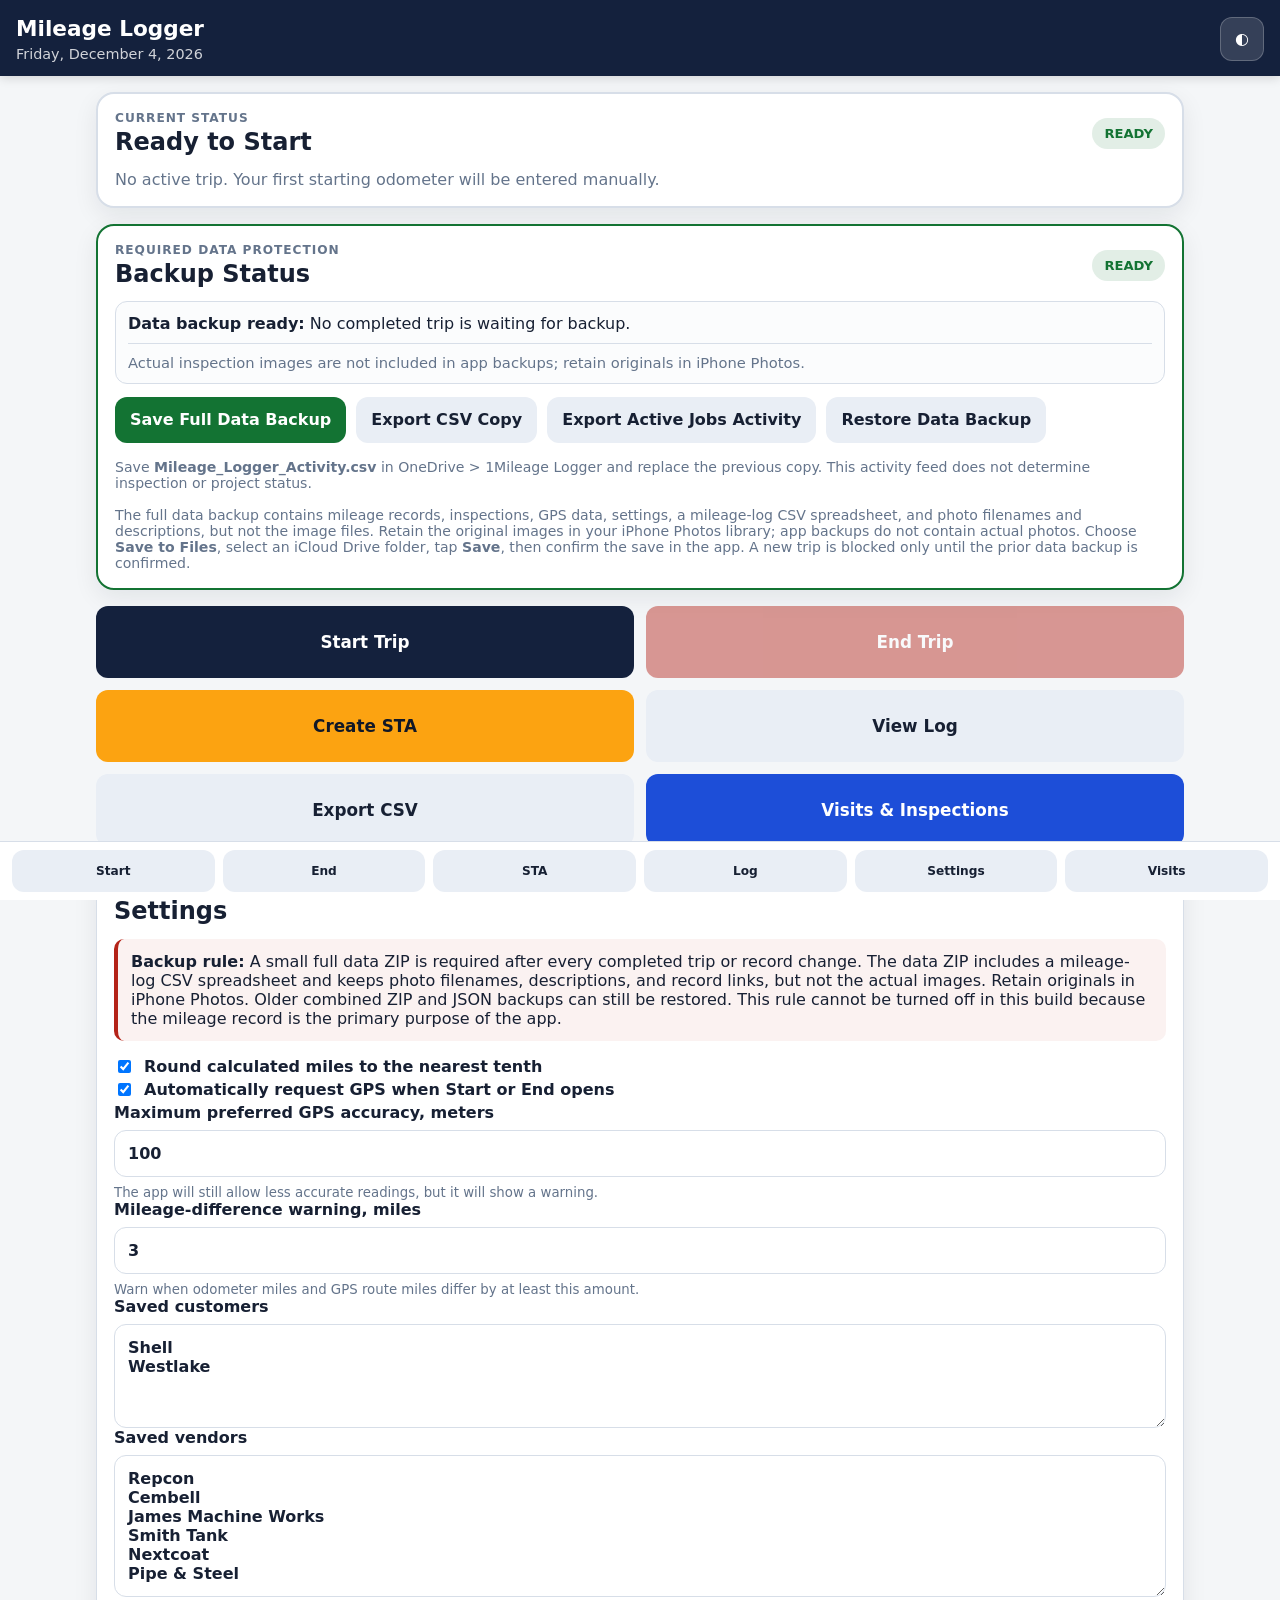
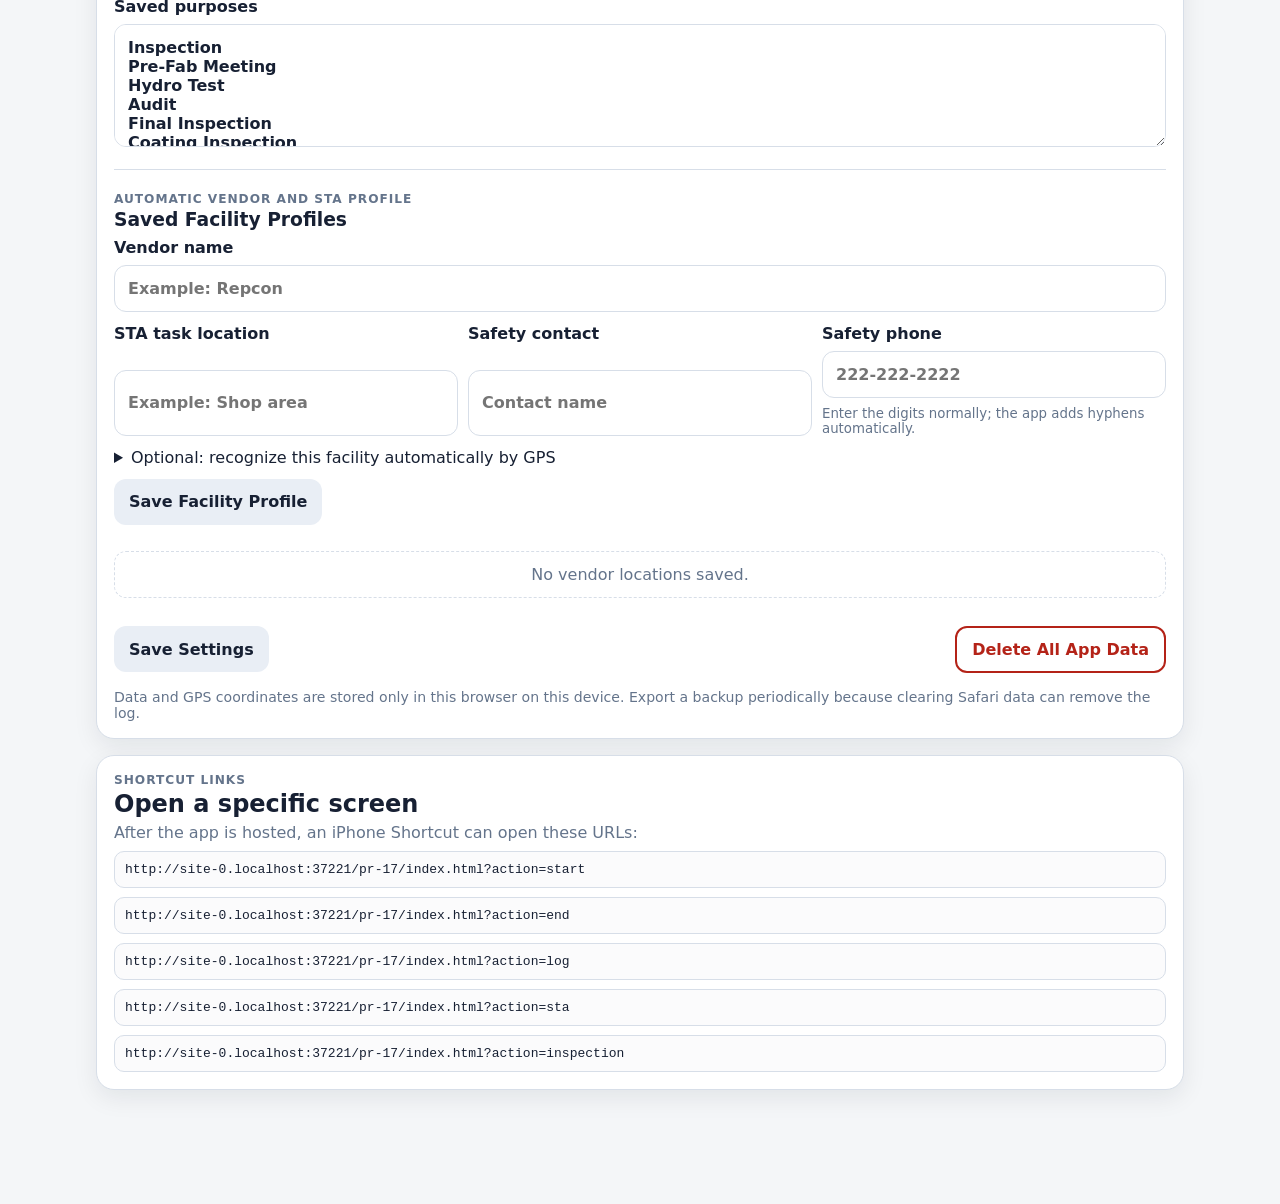
<file: pr-17/index.html>
<!doctype html>
<html lang="en">
<head>
  <meta charset="utf-8">
  <meta name="viewport" content="width=device-width, initial-scale=1, viewport-fit=cover">
  <meta name="theme-color" content="#14213d">
  <meta name="apple-mobile-web-app-capable" content="yes">
  <meta name="apple-mobile-web-app-title" content="Mileage GPS">
  <meta name="apple-mobile-web-app-status-bar-style" content="default">
  <meta name="description" content="A private, offline-capable work mileage logger with GPS verification.">
  <title>Mileage Logger GPS</title>
  <link rel="manifest" href="./manifest.webmanifest">
  <link rel="apple-touch-icon" href="./icons/icon-192.png">
  <link rel="stylesheet" href="./styles.css?v=visit-workspace-5">
</head>
<body>
  <header class="topbar">
    <div>
      <h1>Mileage Logger</h1>
      <p id="todayLine" class="topbar-subtitle"></p>
    </div>
    <button id="themeToggle" class="icon-button" type="button" aria-label="Toggle appearance">◐</button>
  </header>

  <main class="app-shell">
    <noscript>
      <section class="card error-card">JavaScript must be enabled for this app to work.</section>
    </noscript>

    <section id="secureWarning" class="card warning-card hidden">
      <strong>GPS requires a secure website.</strong>
      <p>This page must be opened from an HTTPS address or localhost. Basic mileage logging still works without GPS.</p>
    </section>

    <section class="card status-card" aria-live="polite">
      <div class="status-heading">
        <div>
          <p class="eyebrow">Current status</p>
          <h2 id="statusTitle">Loading…</h2>
        </div>
        <span id="statusPill" class="pill">—</span>
      </div>
      <div id="activeDetails" class="active-details"></div>
    </section>

    <section id="backupCard" class="card backup-card" aria-labelledby="backupTitle">
      <div class="status-heading">
        <div>
          <p class="eyebrow">Required data protection</p>
          <h2 id="backupTitle">Backup Status</h2>
        </div>
        <span id="backupPill" class="pill">CHECKING</span>
      </div>

      <div id="backupStatusText" class="backup-status-text">Checking backup status…</div>

      <div class="backup-actions">
        <button id="backupNowBtn" class="button button-backup" type="button">Save Full Data Backup</button>
        <button id="backupCsvBtn" class="button button-secondary" type="button">Export CSV Copy</button>
        <button id="activeJobsCsvBtn" class="button button-secondary" type="button">Export Active Jobs Activity</button>
        <button id="restoreBackupBtn" class="button button-secondary" type="button">Restore Data Backup</button>
      </div>

      <p class="privacy-note compact-note">
        Save <strong>Mileage_Logger_Activity.csv</strong> in OneDrive &gt; 1Mileage Logger and replace the previous copy. This activity feed does not determine inspection or project status.
      </p>

      <section id="backupReadyPanel" class="backup-ready-panel hidden" aria-labelledby="backupReadyTitle">
        <p class="eyebrow">Backup prepared</p>
        <h3 id="backupReadyTitle">Ready to Save Outside the App</h3>
        <div id="backupReadySummary" class="backup-ready-summary"></div>
        <p id="backupReadyStatus" class="gps-status good">Tap Open Save to Files, then choose Save to Files in the iPhone share sheet.</p>
        <div class="form-actions wrap">
          <button id="sharePreparedBackupBtn" class="button button-backup" type="button">Open Save to Files</button>
          <button id="downloadPreparedBackupBtn" class="button button-secondary" type="button">Download ZIP Instead</button>
          <button id="cancelPreparedBackupBtn" class="button button-quiet" type="button">Cancel</button>
        </div>
      </section>

      <p class="privacy-note compact-note">
        The full data backup contains mileage records, inspections, GPS data, settings, a mileage-log CSV spreadsheet, and photo filenames and descriptions, but not the image files.
        Retain the original images in your iPhone Photos library; app backups do not contain actual photos.
        Choose <strong>Save to Files</strong>, select an iCloud Drive folder, tap <strong>Save</strong>, then confirm the save in the app.
        A new trip is blocked only until the prior data backup is confirmed.
      </p>
    </section>

    <section class="quick-actions" aria-label="Quick actions">
      <button id="startBtn" class="button button-primary button-large" type="button">Start Trip</button>
      <button id="endBtn" class="button button-danger button-large" type="button">End Trip</button>
      <button id="staBtn" class="button button-sta button-large" type="button">Create STA</button>
      <button id="logBtn" class="button button-secondary button-large" type="button">View Log</button>
      <button id="exportBtn" class="button button-secondary button-large" type="button">Export CSV</button>
    </section>

    <section id="startSection" class="card collapsible hidden" aria-labelledby="startTitle">
      <div class="section-heading">
        <div>
          <p class="eyebrow">New trip</p>
          <h2 id="startTitle">Start Trip</h2>
        </div>
        <button class="button button-quiet button-small" type="button" data-close="startSection">Close</button>
      </div>

      <form id="startForm" autocomplete="off">
        <label>
          Starting odometer
          <input id="startOdo" inputmode="decimal" required placeholder="Example: 53,291.8">
          <small>The last ending odometer is filled automatically.</small>
        </label>

        <label>
          Project number
          <input id="projectNumber" placeholder="Example: E10379-424">
          <small>Used on the STA form and stored with the trip.</small>
        </label>

        <label>
          Customer
          <input id="customer" list="customerList" required placeholder="Example: Shell">
          <datalist id="customerList"></datalist>
        </label>

        <label>
          Vendor or destination
          <input id="vendor" list="vendorList" required placeholder="Example: Repcon">
          <datalist id="vendorList"></datalist>
        </label>

        <label>
          Purpose
          <input id="purpose" list="purposeList" required placeholder="Example: Inspection">
          <datalist id="purposeList"></datalist>
        </label>

        <label>
          Notes
          <textarea id="startNotes" rows="3" placeholder="Optional"></textarea>
        </label>

        <section class="gps-panel" aria-labelledby="startGpsTitle">
          <div class="gps-panel-heading">
            <div>
              <p class="eyebrow">GPS verification</p>
              <h3 id="startGpsTitle">Starting Location</h3>
            </div>
            <button id="captureStartGpsBtn" class="button button-secondary button-small" type="button">Capture GPS</button>
          </div>
          <div id="startGpsStatus" class="gps-status">No starting location captured.</div>
          <div id="vendorSuggestion" class="suggestion hidden"></div>
        </section>

        <label class="checkbox-row">
          <input id="trackRoute" type="checkbox">
          <span>Track the route while this web app remains open</span>
        </label>
        <small class="under-checkbox">Route tracking may pause when the iPhone screen locks or another app is used.</small>

        <div class="form-actions">
          <button class="button button-primary" type="submit">Save Start</button>
          <button class="button button-secondary" type="button" data-close="startSection">Cancel</button>
        </div>
      </form>
    </section>

    <section id="endSection" class="card collapsible hidden" aria-labelledby="endTitle">
      <div class="section-heading">
        <div>
          <p class="eyebrow">Finish current trip</p>
          <h2 id="endTitle">End Trip</h2>
        </div>
        <button class="button button-quiet button-small" type="button" data-close="endSection">Close</button>
      </div>

      <form id="endForm" autocomplete="off">
        <div id="endTripSummary" class="summary-box"></div>

        <label>
          Ending odometer
          <input id="endOdo" inputmode="decimal" required placeholder="Example: 53,326.2">
          <small>Must be equal to or greater than the starting odometer.</small>
        </label>

        <label>
          End notes
          <textarea id="endNotes" rows="3" placeholder="Optional"></textarea>
        </label>

        <section class="gps-panel" aria-labelledby="endGpsTitle">
          <div class="gps-panel-heading">
            <div>
              <p class="eyebrow">GPS verification</p>
              <h3 id="endGpsTitle">Ending Location</h3>
            </div>
            <button id="captureEndGpsBtn" class="button button-secondary button-small" type="button">Capture GPS</button>
          </div>
          <div id="endGpsStatus" class="gps-status">No ending location captured.</div>
        </section>

        <div id="milesPreview" class="miles-preview hidden"></div>
        <div id="gpsComparison" class="comparison-box hidden"></div>

        <div class="form-actions">
          <button class="button button-danger" type="submit">Save Completed Trip</button>
          <button class="button button-secondary" type="button" data-close="endSection">Cancel</button>
        </div>
      </form>
    </section>

    <section id="staSection" class="card collapsible hidden" aria-labelledby="staTitle">
      <div class="section-heading">
        <div>
          <p class="eyebrow">Safety task analysis</p>
          <h2 id="staTitle">Create STA</h2>
        </div>
        <button class="button button-quiet button-small" type="button" data-close="staSection">Close</button>
      </div>

      <section class="private-master-panel" aria-labelledby="privateMasterTitle">
        <div class="private-master-heading">
          <div>
            <p class="eyebrow">Stored only on this device</p>
            <h3 id="privateMasterTitle">Private STA Master</h3>
          </div>
          <span id="staMasterPill" class="pill">CHECKING</span>
        </div>

        <div id="staMasterInstallStatus" class="private-master-status">
          Checking this device for an imported STA master…
        </div>

        <div class="form-actions wrap">
          <button id="importStaMasterBtn" class="button button-sta" type="button">Import STA Master</button>
          <button id="removeStaMasterBtn" class="button button-danger-outline" type="button" disabled>Remove Private Master</button>
          <input id="staMasterFileInput" class="hidden" type="file" accept="application/pdf,.pdf">
        </div>

        <p class="privacy-note compact-note">
          The master PDF is not included in the hosted website. After import, it is stored privately in this browser on this device.
          Clearing Safari website data or deleting the web app can remove it, so keep the original PDF in Files.
        </p>
      </section>

      <div id="staSourceSummary" class="summary-box"></div>

      <form id="staForm" autocomplete="off">
        <label>
          Project number
          <input id="staProjectNumber" placeholder="Example: E10379-424">
          <small>This fills both project-number boxes on page 1.</small>
        </label>

        <div class="coordinate-grid">
          <label>
            Date
            <input id="staDate" placeholder="MM/DD/YYYY">
          </label>
          <label>
            Time
            <input id="staTime" placeholder="8:30 AM">
          </label>
          <label>
            Task location
            <input id="staTaskLocation" placeholder="Vendor, unit, or building">
          </label>
        </div>

        <div class="coordinate-grid two-column">
          <label>
            Safety contact name
            <input id="staSafetyContact" placeholder="Facility safety contact">
          </label>
          <label>
            Safety contact phone
            <input id="staSafetyPhone" type="tel" inputmode="tel" autocomplete="tel" placeholder="222-222-2222">
            <small>Enter the digits normally; the app adds hyphens automatically.</small>
          </label>
        </div>

        <div class="sta-lock-note">
          <strong>Master protections:</strong> After you privately import the approved master, the app fills only its seven existing text fields.
          It does not change the printed task descriptions, comments, Yes/No choices, Safe/At Risk bubbles, or other master-page content.
          The generated PDF is flattened.
        </div>

        <div class="form-actions wrap">
          <button id="shareStaBtn" class="button button-primary" type="button">Generate and Share STA PDF</button>
          <button id="downloadStaBtn" class="button button-secondary" type="button">Download STA PDF</button>
          <button class="button button-secondary" type="button" data-close="staSection">Cancel</button>
        </div>

        <div id="staStatus" class="gps-status">Ready to generate from the locked master.</div>
      </form>
    </section>

    <section id="logSection" class="card collapsible hidden" aria-labelledby="logTitle">
      <div class="section-heading">
        <div>
          <p class="eyebrow">Saved records</p>
          <h2 id="logTitle">Trip Log</h2>
          <p id="logSummary" class="muted"></p>
        </div>
        <button class="button button-quiet button-small" type="button" data-close="logSection">Close</button>
      </div>

      <div class="log-toolbar">
        <input id="searchBox" class="search-input" placeholder="Search customer, vendor, purpose, or notes">
        <button id="clearSearch" class="button button-secondary button-small" type="button">Clear Search</button>
      </div>

      <div id="tripEditPanel" class="trip-edit-panel hidden">
        <div class="section-heading compact">
          <div>
            <p class="eyebrow">Correct a saved entry</p>
            <h3>Edit Trip</h3>
          </div>
          <button id="closeTripEditBtn" class="button button-quiet button-small" type="button">Close</button>
        </div>
        <form id="tripEditForm" autocomplete="off">
          <input id="tripEditId" type="hidden">
          <div class="inspection-form-grid">
            <label>Date<input id="tripEditDate" required placeholder="MM/DD/YYYY"></label>
            <label>Project number<input id="tripEditProject" placeholder="Example: E10379-424"></label>
            <label>Start time<input id="tripEditStartTime" required placeholder="7:30 AM"></label>
            <label>End time<input id="tripEditEndTime" required placeholder="3:45 PM"></label>
            <label>Start odometer<input id="tripEditStartOdo" inputmode="decimal" required></label>
            <label>End odometer<input id="tripEditEndOdo" inputmode="decimal" required></label>
            <label>Customer<input id="tripEditCustomer" list="customerList" required></label>
            <label>Vendor / destination<input id="tripEditVendor" list="vendorList" required></label>
            <label class="full">Purpose<input id="tripEditPurpose" list="purposeList" required></label>
          </div>
          <label>Notes<textarea id="tripEditNotes" rows="4"></textarea></label>
          <div id="tripEditMileagePreview" class="miles-preview"></div>
          <p class="privacy-note compact-note">GPS locations and route points are kept exactly as originally recorded.</p>
          <section class="trip-edit-photo-section" aria-labelledby="tripEditPhotoTitle">
            <div class="active-trip-photo-heading">
              <div>
                <span>Trip-level attachments</span>
                <h3 id="tripEditPhotoTitle">Visit Photos</h3>
                <p class="muted">These photos belong to the trip/visit. Inspection-specific photos stay on their inspection records.</p>
              </div>
              <span id="tripEditPhotoCount" class="pill">0</span>
            </div>
            <div class="form-actions wrap">
              <button id="tripEditTakePhotoBtn" class="button button-primary button-small" type="button">Take Photo</button>
              <button id="tripEditChoosePhotosBtn" class="button button-secondary button-small" type="button">Choose Photos</button>
              <input id="tripEditTakePhotoInput" class="hidden" type="file" accept="image/*" capture="environment">
              <input id="tripEditChoosePhotosInput" class="hidden" type="file" accept="image/*" multiple>
            </div>
            <div id="tripEditPhotoStatus" class="gps-status">Add, caption, or remove trip-level photos.</div>
            <div id="tripEditPhotoList" class="active-trip-photo-list"></div>
          </section>
          <div class="form-actions wrap">
            <button class="button button-primary" type="submit">Save Trip Changes</button>
            <button id="cancelTripEditBtn" class="button button-secondary" type="button">Cancel</button>
          </div>
        </form>
      </div>

      <div id="tripPhotoPanel" class="trip-edit-panel hidden">
        <div class="section-heading compact">
          <div>
            <p class="eyebrow">Saved trip attachments</p>
            <h3 id="tripPhotoPanelTitle">Trip Photos</h3>
          </div>
          <button id="closeTripPhotoPanelBtn" class="button button-quiet button-small" type="button">Close</button>
        </div>
        <p id="tripPhotoPanelStatus" class="muted"></p>
        <div id="tripPhotoGallery" class="trip-photo-gallery"></div>
      </div>

      <div id="emptyLog" class="empty-state hidden">No completed trips have been saved yet.</div>

      <div class="table-wrap">
        <table id="tripTable">
          <thead>
            <tr>
              <th>Date</th>
              <th>Project</th>
              <th>Start</th>
              <th>End</th>
              <th>Start Odo</th>
              <th>End Odo</th>
              <th>Odo Miles</th>
              <th>GPS Miles</th>
              <th>Difference</th>
              <th>Customer</th>
              <th>Vendor</th>
              <th>Purpose</th>
              <th>STA</th>
              <th>Maps</th>
              <th>Notes</th>
              <th>Photos</th>
              <th>Action</th>
            </tr>
          </thead>
          <tbody></tbody>
        </table>
      </div>

      <div class="form-actions wrap">
        <button id="exportBtn2" class="button button-secondary" type="button">Export CSV</button>
        <button id="backupBtn" class="button button-secondary" type="button">Save Full Data Backup</button>
        <button id="importBtn" class="button button-secondary" type="button">Restore Data Backup</button>
        <input id="importFile" class="hidden" type="file" accept="application/json,.json,application/zip,.zip">
      </div>
    </section>

    <section id="settingsSection" class="card" aria-labelledby="settingsTitle">
      <div class="section-heading">
        <div>
          <p class="eyebrow">Preferences</p>
          <h2 id="settingsTitle">Settings</h2>
        </div>
      </div>

      <div class="required-backup-note">
        <strong>Backup rule:</strong> A small full data ZIP is required after every completed trip or record change.
        The data ZIP includes a mileage-log CSV spreadsheet and keeps photo filenames, descriptions, and record links, but not the actual images. Retain originals in iPhone Photos.
        Older combined ZIP and JSON backups can still be restored.
        This rule cannot be turned off in this build because the mileage record is the primary purpose of the app.
      </div>

      <label class="checkbox-row">
        <input id="roundMiles" type="checkbox">
        <span>Round calculated miles to the nearest tenth</span>
      </label>

      <label class="checkbox-row">
        <input id="autoCaptureGps" type="checkbox">
        <span>Automatically request GPS when Start or End opens</span>
      </label>

      <label>
        Maximum preferred GPS accuracy, meters
        <input id="maxGpsAccuracy" inputmode="decimal" placeholder="100">
        <small>The app will still allow less accurate readings, but it will show a warning.</small>
      </label>

      <label>
        Mileage-difference warning, miles
        <input id="differenceWarning" inputmode="decimal" placeholder="3">
        <small>Warn when odometer miles and GPS route miles differ by at least this amount.</small>
      </label>

      <label>
        Saved customers
        <textarea id="savedCustomers" rows="4" placeholder="Enter one customer per line"></textarea>
      </label>

      <label>
        Saved vendors
        <textarea id="savedVendors" rows="6" placeholder="Enter one vendor per line"></textarea>
      </label>

      <label>
        Saved purposes
        <textarea id="savedPurposes" rows="5" placeholder="Enter one purpose per line"></textarea>
      </label>

      <hr>

      <div class="section-heading compact">
        <div>
          <p class="eyebrow">Automatic vendor and STA profile</p>
          <h3>Saved Facility Profiles</h3>
        </div>
      </div>

      <div class="vendor-location-form">
        <label>
          Vendor name
          <input id="vendorLocationName" list="vendorList" placeholder="Example: Repcon">
        </label>
        <div class="coordinate-grid">
          <label>
            STA task location
            <input id="vendorTaskLocation" placeholder="Example: Shop area">
          </label>
          <label>
            Safety contact
            <input id="vendorSafetyContact" placeholder="Contact name">
          </label>
          <label>
            Safety phone
            <input id="vendorSafetyPhone" type="tel" inputmode="tel" autocomplete="tel" placeholder="222-222-2222">
            <small>Enter the digits normally; the app adds hyphens automatically.</small>
          </label>
        </div>
        <details class="optional-panel">
          <summary>Optional: recognize this facility automatically by GPS</summary>
          <p class="muted">You can skip this section. While at the facility, tap Use Current GPS so no manual coordinate entry is needed.</p>
          <div class="coordinate-grid">
            <label>
              Latitude
              <input id="vendorLatitude" type="text" inputmode="text" autocapitalize="off" spellcheck="false" placeholder="Filled automatically">
            </label>
            <label>
              Longitude
              <input id="vendorLongitude" type="text" inputmode="text" autocapitalize="off" spellcheck="false" placeholder="Filled automatically">
            </label>
            <label>
              Recognition radius, miles
              <input id="vendorRadius" inputmode="decimal" value="0.5">
            </label>
          </div>
          <div class="form-actions wrap">
            <button id="useCurrentVendorGpsBtn" class="button button-secondary" type="button">Use Current GPS</button>
            <button id="clearVendorGpsBtn" class="button button-quiet" type="button">Do Not Use GPS</button>
          </div>
          <div id="vendorGpsStatus" class="gps-status">GPS recognition is optional.</div>
        </details>
        <div class="form-actions wrap">
          <button id="saveVendorLocationBtn" class="button button-secondary" type="button">Save Facility Profile</button>
        </div>
      </div>

      <div id="vendorLocationsList" class="vendor-locations-list"></div>

      <div class="form-actions wrap settings-actions">
        <button id="saveSettingsBtn" class="button button-secondary" type="button">Save Settings</button>
        <button id="resetDataBtn" class="button button-danger-outline" type="button">Delete All App Data</button>
      </div>

      <p class="privacy-note">
        Data and GPS coordinates are stored only in this browser on this device. Export a backup periodically because clearing Safari data can remove the log.
      </p>
    </section>

    <section class="card help-card">
      <p class="eyebrow">Shortcut links</p>
      <h2>Open a specific screen</h2>
      <p class="muted">After the app is hosted, an iPhone Shortcut can open these URLs:</p>
      <code id="startLinkExample">https://your-site.example/?action=start</code>
      <code id="endLinkExample">https://your-site.example/?action=end</code>
      <code id="logLinkExample">https://your-site.example/?action=log</code>
      <code id="staLinkExample">https://your-site.example/?action=sta</code>
    </section>
  </main>

  <nav class="bottom-nav" aria-label="Main navigation">
    <button type="button" data-show="startSection">Start</button>
    <button type="button" data-show="endSection">End</button>
    <button type="button" data-show="staSection">STA</button>
    <button type="button" data-show="logSection">Log</button>
    <button type="button" data-show="settingsSection">Settings</button>
  </nav>

  <div id="toast" class="toast hidden" role="status" aria-live="polite"></div>

  <script src="./vendor/pdf-lib.min.js"></script>
  <script src="./vendor/fflate.min.js"></script>
  <script src="./media-store.js?v=visit-workspace-5"></script>
  <script src="./active-jobs-data.js?v=visit-workspace-5"></script>
  <script src="./app.js?v=visit-workspace-5"></script>
  <script src="./inspections.js?v=visit-workspace-5"></script>
</body>
</html>
</file>
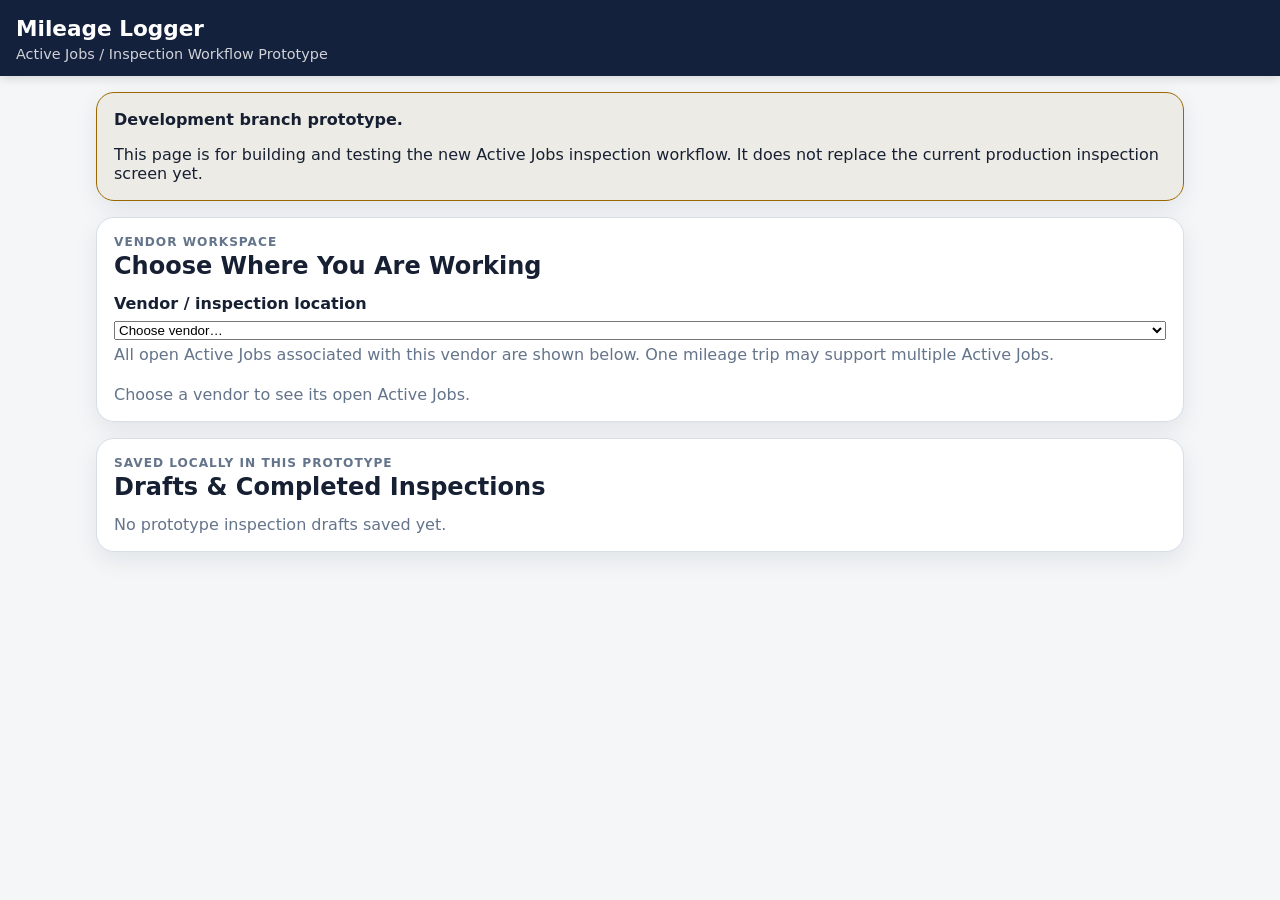
<file: active-jobs-workspace.html>
<!doctype html>
<html lang="en">
<head>
  <meta charset="utf-8">
  <meta name="viewport" content="width=device-width, initial-scale=1, viewport-fit=cover">
  <meta name="theme-color" content="#14213d">
  <title>Mileage Logger — Active Jobs Workspace</title>
  <link rel="stylesheet" href="./styles.css">
  <link rel="stylesheet" href="./active-jobs-workspace.css">
</head>
<body>
  <header class="topbar">
    <div>
      <h1>Mileage Logger</h1>
      <p class="topbar-subtitle">Active Jobs / Inspection Workflow Prototype</p>
    </div>
  </header>

  <main class="app-shell workspace-shell">
    <section class="card warning-card">
      <strong>Development branch prototype.</strong>
      <p>This page is for building and testing the new Active Jobs inspection workflow. It does not replace the current production inspection screen yet.</p>
    </section>

    <section class="card" aria-labelledby="vendorWorkspaceTitle">
      <div class="section-heading">
        <div>
          <p class="eyebrow">Vendor workspace</p>
          <h2 id="vendorWorkspaceTitle">Choose Where You Are Working</h2>
        </div>
      </div>
      <label>
        Vendor / inspection location
        <select id="workspaceVendor"></select>
      </label>
      <p class="muted">All open Active Jobs associated with this vendor are shown below. One mileage trip may support multiple Active Jobs.</p>
      <div id="jobConflictWarning" class="workspace-warning hidden"></div>
      <div id="activeJobCards" class="workspace-job-grid"></div>
    </section>

    <section id="currentJobCard" class="card hidden" aria-labelledby="currentJobTitle">
      <div class="workspace-current-job">
        <div>
          <p class="eyebrow">Current Active Job</p>
          <h2 id="currentJobTitle">—</h2>
          <p id="currentJobSubtitle" class="muted"></p>
        </div>
        <button id="switchJobBtn" class="button button-secondary" type="button">Switch Job</button>
      </div>
      <div id="currentJobFacts" class="workspace-facts"></div>
    </section>

    <section id="inspectionCard" class="card hidden" aria-labelledby="inspectionTitle">
      <div class="section-heading">
        <div>
          <p class="eyebrow">Inspection draft</p>
          <h2 id="inspectionTitle">New Inspection</h2>
          <p id="draftStatus" class="muted">Draft saves automatically.</p>
        </div>
      </div>

      <form id="inspectionForm" autocomplete="off">
        <div class="workspace-two-col">
          <label>
            Inspection date
            <input id="inspectionDate" type="date" required>
          </label>
          <label>
            Inspection type
            <select id="inspectionType" required>
              <option value="">Choose…</option>
              <option>Coating Inspection</option>
              <option>Structural Steel — Shop Visual</option>
              <option>Structural Steel — Dimensional</option>
              <option>Structural Steel — Post-Galvanizing</option>
              <option>Structural Steel — Final / Release</option>
              <option>Fit-up Inspection</option>
              <option>Hydro Test</option>
              <option>NDE Review</option>
              <option>Final Inspection</option>
              <option>Document Review</option>
              <option>Other</option>
            </select>
          </label>
        </div>

        <fieldset class="workspace-fieldset">
          <legend>Item identification</legend>
          <div class="workspace-two-col">
            <label>Equipment tag<input id="equipmentTag" placeholder="Example: F0501"></label>
            <label>ISO drawing number<input id="isoNumber" placeholder="Example: 326-0041-05A"></label>
            <label>Vendor job number<input id="vendorJobNumber" placeholder="Example: 255424"></label>
            <label>Piece / spool number<input id="pieceSpoolNumber" placeholder="Example: 35 or 2S1"></label>
          </div>
          <label>Vendor Load # <input id="vendorLoadNumber" placeholder="Enter exactly as shown on vendor shipping list"></label>
        </fieldset>

        <section id="coatingSection" class="workspace-subsection hidden">
          <div class="section-heading compact">
            <div>
              <p class="eyebrow">Coating QA surveillance</p>
              <h3>Facility-Specific Coating Check</h3>
            </div>
          </div>
          <div class="workspace-two-col">
            <label>
              Coating system
              <select id="coatingSystem"></select>
            </label>
            <label>
              Manufacturer / product family
              <input id="coatingManufacturer" placeholder="Optional if system already identifies products">
            </label>
          </div>
          <div id="coatingRequirementSummary" class="summary-box"></div>
          <div class="workspace-check-grid">
            <label>Environmental conditions<select id="coatEnvironment"><option>Satisfactory</option><option>Unsatisfactory</option><option>Not observed</option></select></label>
            <label>Blast / surface prep<select id="coatBlast"><option>Satisfactory</option><option>Unsatisfactory</option><option>Not observed</option></select></label>
            <label>Anchor profile<select id="coatProfile"><option>Satisfactory</option><option>Unsatisfactory</option><option>Not checked</option></select></label>
            <label>Products verified<select id="coatProducts"><option>Yes</option><option>No</option><option>Not observed</option></select></label>
            <label>DFT<select id="coatDft"><option>Satisfactory</option><option>Unsatisfactory</option><option>Not observed</option></select></label>
            <label>Appearance<select id="coatAppearance"><option>Satisfactory</option><option>Unsatisfactory</option></select></label>
            <label>Vendor QC<select id="coatVendorQc"><option>Satisfactory</option><option>Issue noted</option><option>Not reviewed</option></select></label>
          </div>
          <label>Optional anchor profile readings<input id="profileReadings" placeholder="Example: 2.2, 2.5, 2.4"></label>
          <label>Optional DFT readings<input id="dftReadings" placeholder="Leave blank when satisfactory and exact values are not needed"></label>
        </section>

        <section id="structuralSection" class="workspace-subsection hidden">
          <div class="section-heading compact">
            <div>
              <p class="eyebrow">Structural steel QA surveillance</p>
              <h3>Inspection Checks</h3>
            </div>
          </div>
          <div class="workspace-check-grid">
            <label>Materials / identification<select id="steelMaterial"><option>Satisfactory</option><option>Issue noted</option><option>Not observed</option></select></label>
            <label>Weld visual condition<select id="steelWelds"><option>Satisfactory</option><option>Issue noted</option><option>Not observed</option></select></label>
            <label>General workmanship<select id="steelWorkmanship"><option>Satisfactory</option><option>Issue noted</option><option>Not observed</option></select></label>
            <label>Dimensional inspection<select id="steelDimensions"><option>Satisfactory</option><option>Issue noted</option><option>Not performed</option></select></label>
            <label>Post-galvanizing condition<select id="steelGalv"><option>Not applicable</option><option>Satisfactory</option><option>Issue noted</option></select></label>
          </div>
        </section>

        <fieldset class="workspace-fieldset">
          <legend>Results / exceptions</legend>
          <label>
            Deficiencies
            <select id="deficiencyStatus">
              <option>None</option>
              <option>Issue noted</option>
            </select>
          </label>
          <div id="deficiencyDetails" class="hidden">
            <label>Affected tag / ISO / job / piece<input id="deficiencyItem" placeholder="Use the most specific identifier available"></label>
            <label>Condition<textarea id="deficiencyCondition" rows="3" placeholder="Short factual description"></textarea></label>
            <label>Disposition<select id="deficiencyDisposition"><option>Marked for repair</option><option>Corrected during visit</option><option>Follow-up required</option><option>Accepted after correction</option><option>Hold / not accepted</option></select></label>
          </div>
          <label>Quick note<textarea id="quickNote" rows="3" placeholder="Optional field note"></textarea></label>
        </fieldset>

        <div class="workspace-two-col">
          <label>
            Inspection result
            <select id="inspectionResult">
              <option>Acceptable</option>
              <option>Acceptable with follow-up</option>
              <option>Not acceptable</option>
              <option>Partial inspection</option>
            </select>
          </label>
          <label>
            Inspection release
            <select id="inspectionRelease">
              <option>Not required</option>
              <option>Pending</option>
              <option>Ready for release</option>
              <option>Released</option>
            </select>
          </label>
        </div>

        <div class="form-actions wrap">
          <button id="saveDraftBtn" class="button button-secondary" type="button">Save Draft</button>
          <button class="button button-primary" type="submit">Complete Inspection</button>
          <button id="generateSummaryBtn" class="button button-secondary" type="button">Preview Report Language</button>
        </div>
      </form>
      <div id="reportPreview" class="summary-box hidden"></div>
    </section>

    <section class="card" aria-labelledby="savedDraftsTitle">
      <div class="section-heading">
        <div>
          <p class="eyebrow">Saved locally in this prototype</p>
          <h2 id="savedDraftsTitle">Drafts & Completed Inspections</h2>
        </div>
      </div>
      <div id="savedInspectionList"></div>
    </section>
  </main>

  <script src="./active-jobs-workspace.js"></script>
</body>
</html>
</file>
<file: pr-17/styles.css>
:root {
  --bg: #f4f6f8;
  --card: #ffffff;
  --text: #172033;
  --muted: #64748b;
  --line: #d7dee8;
  --primary: #14213d;
  --primary-text: #ffffff;
  --secondary: #e9eef5;
  --secondary-text: #172033;
  --danger: #b42318;
  --danger-text: #ffffff;
  --success: #137333;
  --warning: #9a6700;
  --info: #1d4ed8;
  --shadow: 0 8px 24px rgba(15, 23, 42, .08);
}

body.dark {
  --bg: #0b1220;
  --card: #111a2b;
  --text: #f4f7fb;
  --muted: #a7b1c2;
  --line: #2d3a50;
  --primary: #dce6f5;
  --primary-text: #0d1728;
  --secondary: #1c2a40;
  --secondary-text: #f4f7fb;
  --danger: #ef4444;
  --danger-text: #ffffff;
  --success: #4ade80;
  --warning: #fbbf24;
  --info: #60a5fa;
  --shadow: 0 8px 24px rgba(0, 0, 0, .35);
}

* { box-sizing: border-box; }

html, body {
  margin: 0;
  min-height: 100%;
  font-family: -apple-system, BlinkMacSystemFont, "Segoe UI", system-ui, sans-serif;
  background: var(--bg);
  color: var(--text);
}

body { padding-bottom: 82px; }

button, input, textarea { font: inherit; }
button { touch-action: manipulation; }

.topbar {
  position: sticky;
  top: 0;
  z-index: 50;
  display: flex;
  align-items: center;
  justify-content: space-between;
  gap: 16px;
  padding: calc(16px + env(safe-area-inset-top)) 16px 14px;
  color: var(--primary-text);
  background: var(--primary);
  box-shadow: 0 2px 10px rgba(0, 0, 0, .14);
}

.topbar h1 {
  margin: 0;
  font-size: 1.35rem;
  line-height: 1.2;
}

.topbar-subtitle {
  margin: 4px 0 0;
  font-size: .9rem;
  opacity: .8;
}

.app-shell {
  width: min(100%, 1120px);
  margin: 0 auto;
  padding: 16px;
}

.card {
  margin-bottom: 16px;
  padding: 17px;
  border: 1px solid var(--line);
  border-radius: 18px;
  background: var(--card);
  box-shadow: var(--shadow);
}

.status-card { border-width: 2px; }

.warning-card {
  border-color: var(--warning);
  background: color-mix(in srgb, var(--warning), transparent 92%);
}

.warning-card p { margin-bottom: 0; }

.status-heading,
.section-heading,
.form-actions,
.log-toolbar,
.gps-panel-heading {
  display: flex;
  align-items: center;
  justify-content: space-between;
  gap: 12px;
}

.section-heading { margin-bottom: 14px; }
.section-heading.compact { margin-bottom: 8px; }

.section-heading h2,
.section-heading h3,
.status-heading h2,
.help-card h2,
.gps-panel h3 {
  margin: 3px 0 0;
}

.eyebrow {
  margin: 0;
  color: var(--muted);
  font-size: .76rem;
  font-weight: 800;
  letter-spacing: .08em;
  text-transform: uppercase;
}

.muted {
  margin: 5px 0 0;
  color: var(--muted);
}

.pill {
  flex: 0 0 auto;
  padding: 8px 12px;
  border-radius: 999px;
  background: var(--secondary);
  color: var(--secondary-text);
  font-weight: 900;
  font-size: .82rem;
}

.pill.ready {
  color: var(--success);
  background: color-mix(in srgb, var(--success), transparent 88%);
}

.pill.active {
  color: var(--warning);
  background: color-mix(in srgb, var(--warning), transparent 86%);
}

.active-details { margin-top: 14px; }

.detail-grid {
  display: grid;
  grid-template-columns: repeat(2, minmax(0, 1fr));
  gap: 10px;
}

.detail {
  min-width: 0;
  padding: 11px;
  border: 1px solid var(--line);
  border-radius: 12px;
  background: color-mix(in srgb, var(--card), var(--bg) 35%);
}

.detail span {
  display: block;
  margin-bottom: 3px;
  color: var(--muted);
  font-size: .78rem;
}

.detail strong {
  display: block;
  overflow-wrap: anywhere;
}

.active-controls {
  display: flex;
  flex-wrap: wrap;
  gap: 8px;
  margin-top: 12px;
}

.active-trip-photo-panel {
  margin-top: 16px;
  padding: 13px;
  border: 1px solid var(--line);
  border-radius: 13px;
  background: color-mix(in srgb, var(--card), var(--bg) 30%);
}

.active-trip-edit-panel {
  margin-top: 16px;
  padding: 13px;
  border: 2px solid var(--info);
  border-radius: 13px;
  background: color-mix(in srgb, var(--info), transparent 95%);
}

.active-trip-edit-grid {
  display: grid;
  grid-template-columns: repeat(2, minmax(0, 1fr));
  gap: 10px;
  margin-top: 12px;
}

.active-trip-edit-grid .full {
  grid-column: 1 / -1;
}

.active-trip-photo-heading {
  display: flex;
  align-items: flex-start;
  justify-content: space-between;
  gap: 12px;
}

.active-trip-photo-heading span:first-child {
  color: var(--muted);
  font-size: .78rem;
}

.active-trip-photo-heading h3 {
  margin: 3px 0 0;
}

.active-trip-photo-list {
  display: grid;
  gap: 10px;
  margin-top: 12px;
}

.active-trip-photo-card {
  display: grid;
  grid-template-columns: 120px minmax(0, 1fr);
  gap: 12px;
  padding: 10px;
  border: 1px solid var(--line);
  border-radius: 12px;
  background: var(--card);
}

.active-trip-photo-preview {
  min-height: 105px;
  padding: 0;
  overflow: hidden;
  color: var(--muted);
  background: color-mix(in srgb, var(--card), var(--bg) 45%);
  border: 1px solid var(--line);
  border-radius: 10px;
}

.active-trip-photo-preview img {
  display: block;
  width: 100%;
  height: 100%;
  min-height: 105px;
  object-fit: cover;
}

.active-trip-photo-details {
  display: grid;
  gap: 8px;
  min-width: 0;
}

.active-trip-photo-details strong {
  overflow-wrap: anywhere;
}

.active-trip-photo-details input {
  padding: 9px;
}

.active-trip-photo-empty {
  padding: 12px;
  color: var(--muted);
  text-align: center;
  border: 1px dashed var(--line);
  border-radius: 10px;
}

.quick-actions {
  display: grid;
  grid-template-columns: repeat(2, minmax(0, 1fr));
  gap: 12px;
  margin-bottom: 16px;
}

.button,
.icon-button,
.bottom-nav button {
  border: 0;
  border-radius: 12px;
  cursor: pointer;
  font-weight: 800;
}

.button {
  min-height: 46px;
  padding: 12px 15px;
}

.button:disabled {
  cursor: not-allowed;
  opacity: .45;
}

.button-large {
  min-height: 72px;
  font-size: 1.05rem;
}

.button-small {
  min-height: 36px;
  padding: 8px 11px;
  font-size: .84rem;
}

.button-primary {
  color: var(--primary-text);
  background: var(--primary);
}

.button-secondary {
  color: var(--secondary-text);
  background: var(--secondary);
}

.button-danger {
  color: var(--danger-text);
  background: var(--danger);
}

.button-sta {
  color: #111827;
  background: #fca311;
}

.button-danger-outline {
  color: var(--danger);
  background: transparent;
  border: 2px solid var(--danger);
}

.button-quiet {
  color: var(--muted);
  background: transparent;
  border: 1px solid var(--line);
}

.icon-button {
  width: 44px;
  height: 44px;
  color: var(--primary-text);
  background: rgba(255, 255, 255, .14);
  border: 1px solid rgba(255, 255, 255, .22);
}

form,
label {
  display: grid;
  gap: 8px;
}

form { gap: 15px; }

label { font-weight: 800; }

input,
textarea {
  width: 100%;
  padding: 13px;
  color: var(--text);
  background: var(--card);
  border: 1px solid var(--line);
  border-radius: 12px;
}

input:focus,
textarea:focus {
  outline: 3px solid color-mix(in srgb, var(--primary), transparent 75%);
  border-color: var(--primary);
}

textarea { resize: vertical; }

small {
  color: var(--muted);
  font-weight: 500;
}

.under-checkbox {
  display: block;
  margin-top: -10px;
  padding-left: 30px;
}

.summary-box,
.miles-preview,
.comparison-box,
.empty-state,
.gps-panel,
.suggestion {
  padding: 13px;
  border-radius: 12px;
}

.summary-box {
  border: 1px dashed var(--line);
  background: color-mix(in srgb, var(--card), var(--bg) 45%);
}

.gps-panel {
  border: 1px solid var(--line);
  background: color-mix(in srgb, var(--card), var(--bg) 38%);
}

.gps-status {
  margin-top: 10px;
  color: var(--muted);
  font-size: .92rem;
}

.gps-status.good { color: var(--success); }
.gps-status.warn { color: var(--warning); }
.gps-status.bad { color: var(--danger); }

.suggestion {
  margin-top: 10px;
  color: var(--info);
  background: color-mix(in srgb, var(--info), transparent 91%);
}

.miles-preview {
  color: var(--success);
  background: color-mix(in srgb, var(--success), transparent 90%);
  font-weight: 900;
}

.comparison-box {
  border: 1px solid var(--line);
  background: color-mix(in srgb, var(--card), var(--bg) 40%);
}

.comparison-box.warning {
  color: var(--warning);
  border-color: var(--warning);
  background: color-mix(in srgb, var(--warning), transparent 92%);
}

.empty-state {
  margin: 12px 0;
  color: var(--muted);
  text-align: center;
  border: 1px dashed var(--line);
}

.log-toolbar { margin-bottom: 12px; }
.search-input { flex: 1 1 auto; }

.table-wrap {
  overflow-x: auto;
  border: 1px solid var(--line);
  border-radius: 12px;
}

table {
  width: 100%;
  min-width: 1680px;
  border-collapse: collapse;
}

th,
td {
  padding: 10px;
  text-align: left;
  vertical-align: top;
  border-bottom: 1px solid var(--line);
}

th {
  position: sticky;
  top: 0;
  background: color-mix(in srgb, var(--card), var(--bg) 45%);
  font-size: .82rem;
}

tr:last-child td { border-bottom: 0; }

.map-links {
  display: flex;
  flex-direction: column;
  gap: 6px;
}

.map-links a {
  color: var(--info);
  font-weight: 800;
  text-decoration: none;
}

.checkbox-row {
  display: flex;
  align-items: center;
  gap: 10px;
  margin-bottom: 4px;
}

.checkbox-row input { width: auto; }

.coordinate-grid {
  display: grid;
  grid-template-columns: repeat(3, minmax(0, 1fr));
  gap: 10px;
}

.vendor-location-form {
  display: grid;
  gap: 12px;
}

.vendor-locations-list {
  display: grid;
  gap: 9px;
  margin: 14px 0;
}

.vendor-location-row {
  display: grid;
  grid-template-columns: minmax(0, 1fr) auto;
  gap: 10px;
  align-items: center;
  padding: 11px;
  border: 1px solid var(--line);
  border-radius: 12px;
}

.vendor-location-row small {
  display: block;
  margin-top: 3px;
}

.settings-actions { margin-top: 16px; }

.wrap { flex-wrap: wrap; }

.privacy-note {
  margin: 16px 0 0;
  color: var(--muted);
  font-size: .88rem;
}

.help-card code {
  display: block;
  margin-top: 9px;
  padding: 10px;
  overflow-wrap: anywhere;
  color: var(--text);
  background: color-mix(in srgb, var(--card), var(--bg) 40%);
  border: 1px solid var(--line);
  border-radius: 10px;
}

.bottom-nav {
  position: fixed;
  right: 0;
  bottom: 0;
  left: 0;
  z-index: 60;
  display: grid;
  grid-template-columns: repeat(5, 1fr);
  gap: 8px;
  padding: 8px 12px calc(8px + env(safe-area-inset-bottom));
  background: var(--card);
  border-top: 1px solid var(--line);
}

.bottom-nav button {
  min-height: 42px;
  padding: 8px 4px;
  color: var(--secondary-text);
  background: var(--secondary);
  font-size: .84rem;
}

.toast {
  position: fixed;
  right: 16px;
  bottom: 92px;
  left: 16px;
  z-index: 100;
  padding: 14px 16px;
  color: var(--primary-text);
  background: var(--primary);
  border-radius: 12px;
  box-shadow: var(--shadow);
  font-weight: 800;
}

.error-card {
  color: var(--danger);
  border-color: var(--danger);
}

.hidden { display: none !important; }

hr {
  border: 0;
  border-top: 1px solid var(--line);
  margin: 22px 0;
}

@media (max-width: 760px) {
  .quick-actions { grid-template-columns: 1fr; }
  .detail-grid { grid-template-columns: 1fr; }
  .active-trip-photo-card { grid-template-columns: 1fr; }
  .active-trip-photo-heading { flex-direction: column; }
  .active-trip-edit-grid { grid-template-columns: 1fr; }
  .active-trip-edit-grid .full { grid-column: auto; }
  .coordinate-grid { grid-template-columns: 1fr; }
  .status-heading { align-items: flex-start; }
  .form-actions,
  .log-toolbar,
  .gps-panel-heading {
    align-items: stretch;
    flex-direction: column;
  }
  .form-actions.wrap { flex-direction: row; }
}

@media print {
  .topbar, .quick-actions, .bottom-nav, .button, .help-card, #settingsSection, #secureWarning { display: none !important; }
  body { padding: 0; background: #fff; color: #000; }
  .card { box-shadow: none; border: 0; }
  #logSection { display: block !important; }
}


.coordinate-grid.two-column {
  grid-template-columns: repeat(2, minmax(0, 1fr));
}

.sta-lock-note {
  padding: 13px;
  color: var(--text);
  background: color-mix(in srgb, var(--info), transparent 92%);
  border: 1px solid color-mix(in srgb, var(--info), transparent 55%);
  border-radius: 12px;
  line-height: 1.45;
}

.private-master-panel {
  margin-bottom: 14px;
  padding: 14px;
  border: 2px solid var(--info);
  border-radius: 14px;
  background: color-mix(in srgb, var(--info), transparent 95%);
}

.private-master-heading {
  display: flex;
  align-items: flex-start;
  justify-content: space-between;
  gap: 12px;
}

.private-master-heading h3 {
  margin: 3px 0 0;
}

.private-master-status {
  margin: 12px 0;
  padding: 11px;
  border: 1px solid var(--line);
  border-radius: 10px;
  color: var(--muted);
  background: var(--card);
}

.private-master-status.installed {
  color: var(--success);
  border-color: var(--success);
  background: color-mix(in srgb, var(--success), transparent 94%);
}

.private-master-status.warning {
  color: var(--warning);
  border-color: var(--warning);
  background: color-mix(in srgb, var(--warning), transparent 94%);
}

.private-master-status.error {
  color: var(--danger);
  border-color: var(--danger);
  background: color-mix(in srgb, var(--danger), transparent 94%);
}

.compact-note {
  margin-bottom: 0;
}


.sta-actions-cell {
  display: grid;
  gap: 6px;
  min-width: 105px;
}

@media (max-width: 760px) {
  .coordinate-grid.two-column { grid-template-columns: 1fr; }
}


.backup-card {
  border-width: 2px;
  border-color: var(--success);
}

.backup-card-required {
  border-color: var(--danger);
  background: color-mix(in srgb, var(--danger), transparent 96%);
}

.backup-status-text {
  margin: 13px 0;
  padding: 12px;
  border: 1px solid var(--line);
  border-radius: 12px;
  color: var(--text);
  background: color-mix(in srgb, var(--card), var(--bg) 35%);
}

.backup-status-line + .backup-status-line {
  margin-top: 10px;
  padding-top: 10px;
  border-top: 1px solid var(--line);
}

.backup-actions {
  display: flex;
  flex-wrap: wrap;
  gap: 10px;
}

.backup-ready-panel {
  margin-top: 14px;
  padding: 16px;
  border: 2px solid var(--success);
  border-radius: 14px;
  background: color-mix(in srgb, var(--success), transparent 94%);
}

.backup-ready-panel h3 {
  margin: 4px 0 12px;
}

.backup-ready-summary {
  display: grid;
  gap: 5px;
  margin-bottom: 12px;
  overflow-wrap: anywhere;
}

.backup-ready-summary span {
  color: var(--muted);
}

.button-backup {
  color: #ffffff;
  background: #137333;
}

.pill.backup-required {
  color: #ffffff;
  background: var(--danger);
}

.backup-photo-notice {
  color: var(--muted);
  font-size: .92rem;
}

.required-backup-note {
  margin-bottom: 16px;
  padding: 13px;
  border-left: 4px solid var(--danger);
  border-radius: 10px;
  color: var(--text);
  background: color-mix(in srgb, var(--danger), transparent 94%);
}

@media (max-width: 760px) {
  .backup-actions {
    display: grid;
    grid-template-columns: 1fr;
  }
}

.trip-edit-panel {
  margin: 16px 0;
  padding: 14px;
  border: 2px solid var(--info);
  border-radius: 14px;
  background: color-mix(in srgb, var(--info), transparent 96%);
}

.trip-edit-photo-section {
  margin: 16px 0;
  padding: 13px;
  border: 1px solid var(--line);
  border-radius: 13px;
  background: color-mix(in srgb, var(--card), var(--bg) 30%);
}

.trip-edit-photo-section .active-trip-photo-heading p {
  margin: 5px 0 0;
}

.trip-row-actions {
  display: flex;
  flex-wrap: wrap;
  gap: 6px;
}

.trip-photo-gallery {
  display: grid;
  grid-template-columns: repeat(auto-fit, minmax(160px, 1fr));
  gap: 12px;
}

.trip-photo-gallery article {
  overflow: hidden;
  border: 1px solid var(--line);
  border-radius: 12px;
  background: var(--card);
}

.trip-photo-gallery button {
  display: block;
  width: 100%;
  min-height: 150px;
  padding: 0;
  overflow: hidden;
  border: 0;
  background: color-mix(in srgb, var(--card), var(--bg) 40%);
}

.trip-photo-gallery img {
  display: block;
  width: 100%;
  height: 180px;
  object-fit: cover;
}

.trip-photo-gallery .trip-photo-caption {
  display: grid;
  gap: 3px;
  padding: 10px;
}

.trip-photo-gallery small {
  color: var(--muted);
}
</file>
<file: styles.css>
:root {
  --bg: #f4f6f8;
  --card: #ffffff;
  --text: #172033;
  --muted: #64748b;
  --line: #d7dee8;
  --primary: #14213d;
  --primary-text: #ffffff;
  --secondary: #e9eef5;
  --secondary-text: #172033;
  --danger: #b42318;
  --danger-text: #ffffff;
  --success: #137333;
  --warning: #9a6700;
  --info: #1d4ed8;
  --shadow: 0 8px 24px rgba(15, 23, 42, .08);
}

body.dark {
  --bg: #0b1220;
  --card: #111a2b;
  --text: #f4f7fb;
  --muted: #a7b1c2;
  --line: #2d3a50;
  --primary: #dce6f5;
  --primary-text: #0d1728;
  --secondary: #1c2a40;
  --secondary-text: #f4f7fb;
  --danger: #ef4444;
  --danger-text: #ffffff;
  --success: #4ade80;
  --warning: #fbbf24;
  --info: #60a5fa;
  --shadow: 0 8px 24px rgba(0, 0, 0, .35);
}

* { box-sizing: border-box; }

html, body {
  margin: 0;
  min-height: 100%;
  font-family: -apple-system, BlinkMacSystemFont, "Segoe UI", system-ui, sans-serif;
  background: var(--bg);
  color: var(--text);
}

body { padding-bottom: 82px; }

button, input, textarea { font: inherit; }
button { touch-action: manipulation; }

.topbar {
  position: sticky;
  top: 0;
  z-index: 50;
  display: flex;
  align-items: center;
  justify-content: space-between;
  gap: 16px;
  padding: calc(16px + env(safe-area-inset-top)) 16px 14px;
  color: var(--primary-text);
  background: var(--primary);
  box-shadow: 0 2px 10px rgba(0, 0, 0, .14);
}

.topbar h1 {
  margin: 0;
  font-size: 1.35rem;
  line-height: 1.2;
}

.topbar-subtitle {
  margin: 4px 0 0;
  font-size: .9rem;
  opacity: .8;
}

.app-shell {
  width: min(100%, 1120px);
  margin: 0 auto;
  padding: 16px;
}

.card {
  margin-bottom: 16px;
  padding: 17px;
  border: 1px solid var(--line);
  border-radius: 18px;
  background: var(--card);
  box-shadow: var(--shadow);
}

.status-card { border-width: 2px; }

.warning-card {
  border-color: var(--warning);
  background: color-mix(in srgb, var(--warning), transparent 92%);
}

.warning-card p { margin-bottom: 0; }

.status-heading,
.section-heading,
.form-actions,
.log-toolbar,
.gps-panel-heading {
  display: flex;
  align-items: center;
  justify-content: space-between;
  gap: 12px;
}

.section-heading { margin-bottom: 14px; }
.section-heading.compact { margin-bottom: 8px; }

.section-heading h2,
.section-heading h3,
.status-heading h2,
.help-card h2,
.gps-panel h3 {
  margin: 3px 0 0;
}

.eyebrow {
  margin: 0;
  color: var(--muted);
  font-size: .76rem;
  font-weight: 800;
  letter-spacing: .08em;
  text-transform: uppercase;
}

.muted {
  margin: 5px 0 0;
  color: var(--muted);
}

.pill {
  flex: 0 0 auto;
  padding: 8px 12px;
  border-radius: 999px;
  background: var(--secondary);
  color: var(--secondary-text);
  font-weight: 900;
  font-size: .82rem;
}

.pill.ready {
  color: var(--success);
  background: color-mix(in srgb, var(--success), transparent 88%);
}

.pill.active {
  color: var(--warning);
  background: color-mix(in srgb, var(--warning), transparent 86%);
}

.active-details { margin-top: 14px; }

.detail-grid {
  display: grid;
  grid-template-columns: repeat(2, minmax(0, 1fr));
  gap: 10px;
}

.detail {
  min-width: 0;
  padding: 11px;
  border: 1px solid var(--line);
  border-radius: 12px;
  background: color-mix(in srgb, var(--card), var(--bg) 35%);
}

.detail span {
  display: block;
  margin-bottom: 3px;
  color: var(--muted);
  font-size: .78rem;
}

.detail strong {
  display: block;
  overflow-wrap: anywhere;
}

.active-controls {
  display: flex;
  flex-wrap: wrap;
  gap: 8px;
  margin-top: 12px;
}

.active-trip-photo-panel {
  margin-top: 16px;
  padding: 13px;
  border: 1px solid var(--line);
  border-radius: 13px;
  background: color-mix(in srgb, var(--card), var(--bg) 30%);
}

.active-trip-edit-panel {
  margin-top: 16px;
  padding: 13px;
  border: 2px solid var(--info);
  border-radius: 13px;
  background: color-mix(in srgb, var(--info), transparent 95%);
}

.active-trip-edit-grid {
  display: grid;
  grid-template-columns: repeat(2, minmax(0, 1fr));
  gap: 10px;
  margin-top: 12px;
}

.active-trip-edit-grid .full {
  grid-column: 1 / -1;
}

.active-trip-photo-heading {
  display: flex;
  align-items: flex-start;
  justify-content: space-between;
  gap: 12px;
}

.active-trip-photo-heading span:first-child {
  color: var(--muted);
  font-size: .78rem;
}

.active-trip-photo-heading h3 {
  margin: 3px 0 0;
}

.active-trip-photo-list {
  display: grid;
  gap: 10px;
  margin-top: 12px;
}

.active-trip-photo-card {
  display: grid;
  grid-template-columns: 120px minmax(0, 1fr);
  gap: 12px;
  padding: 10px;
  border: 1px solid var(--line);
  border-radius: 12px;
  background: var(--card);
}

.active-trip-photo-preview {
  min-height: 105px;
  padding: 0;
  overflow: hidden;
  color: var(--muted);
  background: color-mix(in srgb, var(--card), var(--bg) 45%);
  border: 1px solid var(--line);
  border-radius: 10px;
}

.active-trip-photo-preview img {
  display: block;
  width: 100%;
  height: 100%;
  min-height: 105px;
  object-fit: cover;
}

.active-trip-photo-details {
  display: grid;
  gap: 8px;
  min-width: 0;
}

.active-trip-photo-details strong {
  overflow-wrap: anywhere;
}

.active-trip-photo-details input {
  padding: 9px;
}

.active-trip-photo-empty {
  padding: 12px;
  color: var(--muted);
  text-align: center;
  border: 1px dashed var(--line);
  border-radius: 10px;
}

.quick-actions {
  display: grid;
  grid-template-columns: repeat(2, minmax(0, 1fr));
  gap: 12px;
  margin-bottom: 16px;
}

.button,
.icon-button,
.bottom-nav button {
  border: 0;
  border-radius: 12px;
  cursor: pointer;
  font-weight: 800;
}

.button {
  min-height: 46px;
  padding: 12px 15px;
}

.button:disabled {
  cursor: not-allowed;
  opacity: .45;
}

.button-large {
  min-height: 72px;
  font-size: 1.05rem;
}

.button-small {
  min-height: 36px;
  padding: 8px 11px;
  font-size: .84rem;
}

.button-primary {
  color: var(--primary-text);
  background: var(--primary);
}

.button-secondary {
  color: var(--secondary-text);
  background: var(--secondary);
}

.button-danger {
  color: var(--danger-text);
  background: var(--danger);
}

.button-sta {
  color: #111827;
  background: #fca311;
}

.button-danger-outline {
  color: var(--danger);
  background: transparent;
  border: 2px solid var(--danger);
}

.button-quiet {
  color: var(--muted);
  background: transparent;
  border: 1px solid var(--line);
}

.icon-button {
  width: 44px;
  height: 44px;
  color: var(--primary-text);
  background: rgba(255, 255, 255, .14);
  border: 1px solid rgba(255, 255, 255, .22);
}

form,
label {
  display: grid;
  gap: 8px;
}

form { gap: 15px; }

label { font-weight: 800; }

input,
textarea {
  width: 100%;
  padding: 13px;
  color: var(--text);
  background: var(--card);
  border: 1px solid var(--line);
  border-radius: 12px;
}

input:focus,
textarea:focus {
  outline: 3px solid color-mix(in srgb, var(--primary), transparent 75%);
  border-color: var(--primary);
}

textarea { resize: vertical; }

small {
  color: var(--muted);
  font-weight: 500;
}

.under-checkbox {
  display: block;
  margin-top: -10px;
  padding-left: 30px;
}

.summary-box,
.miles-preview,
.comparison-box,
.empty-state,
.gps-panel,
.suggestion {
  padding: 13px;
  border-radius: 12px;
}

.summary-box {
  border: 1px dashed var(--line);
  background: color-mix(in srgb, var(--card), var(--bg) 45%);
}

.gps-panel {
  border: 1px solid var(--line);
  background: color-mix(in srgb, var(--card), var(--bg) 38%);
}

.gps-status {
  margin-top: 10px;
  color: var(--muted);
  font-size: .92rem;
}

.gps-status.good { color: var(--success); }
.gps-status.warn { color: var(--warning); }
.gps-status.bad { color: var(--danger); }

.suggestion {
  margin-top: 10px;
  color: var(--info);
  background: color-mix(in srgb, var(--info), transparent 91%);
}

.miles-preview {
  color: var(--success);
  background: color-mix(in srgb, var(--success), transparent 90%);
  font-weight: 900;
}

.comparison-box {
  border: 1px solid var(--line);
  background: color-mix(in srgb, var(--card), var(--bg) 40%);
}

.comparison-box.warning {
  color: var(--warning);
  border-color: var(--warning);
  background: color-mix(in srgb, var(--warning), transparent 92%);
}

.empty-state {
  margin: 12px 0;
  color: var(--muted);
  text-align: center;
  border: 1px dashed var(--line);
}

.log-toolbar { margin-bottom: 12px; }
.search-input { flex: 1 1 auto; }

.table-wrap {
  overflow-x: auto;
  border: 1px solid var(--line);
  border-radius: 12px;
}

table {
  width: 100%;
  min-width: 1680px;
  border-collapse: collapse;
}

th,
td {
  padding: 10px;
  text-align: left;
  vertical-align: top;
  border-bottom: 1px solid var(--line);
}

th {
  position: sticky;
  top: 0;
  background: color-mix(in srgb, var(--card), var(--bg) 45%);
  font-size: .82rem;
}

tr:last-child td { border-bottom: 0; }

.map-links {
  display: flex;
  flex-direction: column;
  gap: 6px;
}

.map-links a {
  color: var(--info);
  font-weight: 800;
  text-decoration: none;
}

.checkbox-row {
  display: flex;
  align-items: center;
  gap: 10px;
  margin-bottom: 4px;
}

.checkbox-row input { width: auto; }

.coordinate-grid {
  display: grid;
  grid-template-columns: repeat(3, minmax(0, 1fr));
  gap: 10px;
}

.vendor-location-form {
  display: grid;
  gap: 12px;
}

.vendor-locations-list {
  display: grid;
  gap: 9px;
  margin: 14px 0;
}

.vendor-location-row {
  display: grid;
  grid-template-columns: minmax(0, 1fr) auto;
  gap: 10px;
  align-items: center;
  padding: 11px;
  border: 1px solid var(--line);
  border-radius: 12px;
}

.vendor-location-row small {
  display: block;
  margin-top: 3px;
}

.settings-actions { margin-top: 16px; }

.wrap { flex-wrap: wrap; }

.privacy-note {
  margin: 16px 0 0;
  color: var(--muted);
  font-size: .88rem;
}

.help-card code {
  display: block;
  margin-top: 9px;
  padding: 10px;
  overflow-wrap: anywhere;
  color: var(--text);
  background: color-mix(in srgb, var(--card), var(--bg) 40%);
  border: 1px solid var(--line);
  border-radius: 10px;
}

.bottom-nav {
  position: fixed;
  right: 0;
  bottom: 0;
  left: 0;
  z-index: 60;
  display: grid;
  grid-template-columns: repeat(5, 1fr);
  gap: 8px;
  padding: 8px 12px calc(8px + env(safe-area-inset-bottom));
  background: var(--card);
  border-top: 1px solid var(--line);
}

.bottom-nav button {
  min-height: 42px;
  padding: 8px 4px;
  color: var(--secondary-text);
  background: var(--secondary);
  font-size: .84rem;
}

.toast {
  position: fixed;
  right: 16px;
  bottom: 92px;
  left: 16px;
  z-index: 100;
  padding: 14px 16px;
  color: var(--primary-text);
  background: var(--primary);
  border-radius: 12px;
  box-shadow: var(--shadow);
  font-weight: 800;
}

.error-card {
  color: var(--danger);
  border-color: var(--danger);
}

.hidden { display: none !important; }

hr {
  border: 0;
  border-top: 1px solid var(--line);
  margin: 22px 0;
}

@media (max-width: 760px) {
  .quick-actions { grid-template-columns: 1fr; }
  .detail-grid { grid-template-columns: 1fr; }
  .active-trip-photo-card { grid-template-columns: 1fr; }
  .active-trip-photo-heading { flex-direction: column; }
  .active-trip-edit-grid { grid-template-columns: 1fr; }
  .active-trip-edit-grid .full { grid-column: auto; }
  .coordinate-grid { grid-template-columns: 1fr; }
  .status-heading { align-items: flex-start; }
  .form-actions,
  .log-toolbar,
  .gps-panel-heading {
    align-items: stretch;
    flex-direction: column;
  }
  .form-actions.wrap { flex-direction: row; }
}

@media print {
  .topbar, .quick-actions, .bottom-nav, .button, .help-card, #settingsSection, #secureWarning { display: none !important; }
  body { padding: 0; background: #fff; color: #000; }
  .card { box-shadow: none; border: 0; }
  #logSection { display: block !important; }
}


.coordinate-grid.two-column {
  grid-template-columns: repeat(2, minmax(0, 1fr));
}

.sta-lock-note {
  padding: 13px;
  color: var(--text);
  background: color-mix(in srgb, var(--info), transparent 92%);
  border: 1px solid color-mix(in srgb, var(--info), transparent 55%);
  border-radius: 12px;
  line-height: 1.45;
}

.private-master-panel {
  margin-bottom: 14px;
  padding: 14px;
  border: 2px solid var(--info);
  border-radius: 14px;
  background: color-mix(in srgb, var(--info), transparent 95%);
}

.private-master-heading {
  display: flex;
  align-items: flex-start;
  justify-content: space-between;
  gap: 12px;
}

.private-master-heading h3 {
  margin: 3px 0 0;
}

.private-master-status {
  margin: 12px 0;
  padding: 11px;
  border: 1px solid var(--line);
  border-radius: 10px;
  color: var(--muted);
  background: var(--card);
}

.private-master-status.installed {
  color: var(--success);
  border-color: var(--success);
  background: color-mix(in srgb, var(--success), transparent 94%);
}

.private-master-status.warning {
  color: var(--warning);
  border-color: var(--warning);
  background: color-mix(in srgb, var(--warning), transparent 94%);
}

.private-master-status.error {
  color: var(--danger);
  border-color: var(--danger);
  background: color-mix(in srgb, var(--danger), transparent 94%);
}

.compact-note {
  margin-bottom: 0;
}


.sta-actions-cell {
  display: grid;
  gap: 6px;
  min-width: 105px;
}

@media (max-width: 760px) {
  .coordinate-grid.two-column { grid-template-columns: 1fr; }
}


.backup-card {
  border-width: 2px;
  border-color: var(--success);
}

.backup-card-required {
  border-color: var(--danger);
  background: color-mix(in srgb, var(--danger), transparent 96%);
}

.backup-status-text {
  margin: 13px 0;
  padding: 12px;
  border: 1px solid var(--line);
  border-radius: 12px;
  color: var(--text);
  background: color-mix(in srgb, var(--card), var(--bg) 35%);
}

.backup-status-line + .backup-status-line {
  margin-top: 10px;
  padding-top: 10px;
  border-top: 1px solid var(--line);
}

.backup-actions {
  display: flex;
  flex-wrap: wrap;
  gap: 10px;
}

.backup-ready-panel {
  margin-top: 14px;
  padding: 16px;
  border: 2px solid var(--success);
  border-radius: 14px;
  background: color-mix(in srgb, var(--success), transparent 94%);
}

.backup-ready-panel h3 {
  margin: 4px 0 12px;
}

.backup-ready-summary {
  display: grid;
  gap: 5px;
  margin-bottom: 12px;
  overflow-wrap: anywhere;
}

.backup-ready-summary span {
  color: var(--muted);
}

.button-backup {
  color: #ffffff;
  background: #137333;
}

.pill.backup-required {
  color: #ffffff;
  background: var(--danger);
}

.backup-photo-notice {
  color: var(--muted);
  font-size: .92rem;
}

.required-backup-note {
  margin-bottom: 16px;
  padding: 13px;
  border-left: 4px solid var(--danger);
  border-radius: 10px;
  color: var(--text);
  background: color-mix(in srgb, var(--danger), transparent 94%);
}

@media (max-width: 760px) {
  .backup-actions {
    display: grid;
    grid-template-columns: 1fr;
  }
}

.trip-edit-panel {
  margin: 16px 0;
  padding: 14px;
  border: 2px solid var(--info);
  border-radius: 14px;
  background: color-mix(in srgb, var(--info), transparent 96%);
}

.trip-edit-photo-section {
  margin: 16px 0;
  padding: 13px;
  border: 1px solid var(--line);
  border-radius: 13px;
  background: color-mix(in srgb, var(--card), var(--bg) 30%);
}

.trip-edit-photo-section .active-trip-photo-heading p {
  margin: 5px 0 0;
}

.trip-row-actions {
  display: flex;
  flex-wrap: wrap;
  gap: 6px;
}

.trip-photo-gallery {
  display: grid;
  grid-template-columns: repeat(auto-fit, minmax(160px, 1fr));
  gap: 12px;
}

.trip-photo-gallery article {
  overflow: hidden;
  border: 1px solid var(--line);
  border-radius: 12px;
  background: var(--card);
}

.trip-photo-gallery button {
  display: block;
  width: 100%;
  min-height: 150px;
  padding: 0;
  overflow: hidden;
  border: 0;
  background: color-mix(in srgb, var(--card), var(--bg) 40%);
}

.trip-photo-gallery img {
  display: block;
  width: 100%;
  height: 180px;
  object-fit: cover;
}

.trip-photo-gallery .trip-photo-caption {
  display: grid;
  gap: 3px;
  padding: 10px;
}

.trip-photo-gallery small {
  color: var(--muted);
}

/* Workflow upgrades: repeatable loads, Concur queue, and weekly timesheets. */
.load-editor-list,
.workflow-entry-list,
.timesheet-day-list {
  display: grid;
  gap: 12px;
}

.load-editor,
.workflow-entry-card,
.timesheet-day,
.timesheet-entry {
  padding: 13px;
  border: 1px solid var(--line);
  border-radius: 14px;
  background: color-mix(in srgb, var(--card), var(--bg) 24%);
}

.load-editor-routine,
.workflow-entry-heading,
.workflow-settings-row,
.workflow-batch-bar,
.week-navigation,
.timesheet-day-heading {
  display: flex;
  align-items: end;
  gap: 10px;
}

.load-editor-routine > label,
.workflow-settings-row > label,
.workflow-batch-bar > label,
.week-navigation > label {
  flex: 1 1 180px;
}

.load-editor-routine .remove-load-btn { margin-bottom: 1px; }
.load-exception-details,
.prior-load-details,
.workflow-history-details,
.manual-time-entry,
.workflow-entry-card details,
.timesheet-entry details { margin-top: 10px; }

.load-photo-ids { min-height: 70px; }
.prior-load-history { display: grid; gap: 8px; margin-top: 10px; }
.prior-load-history article { padding: 10px; border-left: 3px solid var(--info); background: color-mix(in srgb, var(--info), transparent 95%); }
.prior-load-history article > div { display: flex; justify-content: space-between; gap: 10px; }
.prior-load-history p { margin: 6px 0 0; }
.inspection-load-summary { display: flex; flex-wrap: wrap; gap: 8px; margin: 10px 0; }
.inspection-load-summary span { padding: 7px 9px; border-radius: 9px; background: color-mix(in srgb, var(--info), transparent 93%); }

.workflow-subsection { margin-top: 18px; padding-top: 16px; border-top: 1px solid var(--line); }
.workflow-settings-row,
.workflow-batch-bar,
.week-navigation { flex-wrap: wrap; margin: 12px 0; }
.workflow-select-all { display: flex; flex-direction: row; align-items: center; gap: 7px; }
.workflow-select-all input,
.concur-select { width: 20px; height: 20px; }
.workflow-entry-heading { align-items: flex-start; justify-content: space-between; }
.workflow-entry-heading > div:first-of-type { flex: 1; }
.workflow-entry-heading h4,
.timesheet-day-heading h4 { margin: 2px 0 4px; }
.workflow-entry-heading small { color: var(--muted); }
.workflow-estimate { display: block; margin-top: 8px; text-align: right; white-space: nowrap; }
.workflow-context-grid { display: grid; grid-template-columns: repeat(auto-fit, minmax(190px, 1fr)); gap: 7px; margin-top: 10px; font-size: .9rem; }
.workflow-status-history { display: grid; gap: 4px; margin-top: 10px; padding: 9px; border-radius: 9px; background: color-mix(in srgb, var(--info), transparent 95%); }
.workflow-week-summary { display: flex; justify-content: space-between; gap: 10px; padding: 12px; border-radius: 12px; background: color-mix(in srgb, var(--info), transparent 95%); }
.workflow-warning { color: var(--warning); font-weight: 700; }
.workflow-complete { color: var(--success); font-weight: 700; }
.timesheet-day.incomplete { border-left: 4px solid var(--warning); }
.timesheet-day-heading { justify-content: space-between; margin-bottom: 9px; }
.timesheet-day-heading small { color: var(--muted); }
.timesheet-entry + .timesheet-entry { margin-top: 9px; }
.manual-time-entry { margin: 14px 0; padding: 12px; border: 1px solid var(--line); border-radius: 13px; }

@media (max-width: 760px) {
  .load-editor-routine,
  .workflow-entry-heading,
  .workflow-week-summary {
    align-items: stretch;
    flex-direction: column;
  }
  .load-editor-routine > label { width: 100%; }
  .workflow-estimate { text-align: left; }
  .workflow-batch-bar .button,
  .workflow-settings-row .button,
  .week-navigation .button { flex: 1 1 42%; }
}

.active-jobs-management-card { border: 2px solid color-mix(in srgb, var(--info), transparent 45%); }
.active-jobs-import-review,
.active-jobs-management-details { margin-top: 14px; padding: 13px; border: 1px solid var(--line); border-radius: 13px; background: color-mix(in srgb, var(--info), transparent 97%); }
.active-jobs-management-details > summary { cursor: pointer; font-weight: 800; }
.active-jobs-review-counts { display: grid; grid-template-columns: repeat(5, minmax(90px, 1fr)); gap: 7px; margin: 10px 0; }
.active-jobs-review-counts span { padding: 9px; border-radius: 9px; text-align: center; background: var(--card); border: 1px solid var(--line); }
.active-jobs-review-list { display: grid; gap: 8px; max-height: 430px; overflow: auto; }
.active-jobs-review-item { display: grid; gap: 3px; padding: 10px; border-left: 5px solid var(--line); border-radius: 9px; background: var(--card); }
.active-jobs-review-item > span { font-size: .76rem; font-weight: 900; letter-spacing: .07em; }
.active-jobs-review-item p { margin: 3px 0 0; color: var(--warning); }
.active-jobs-review-item label { margin-top: 7px; }
.active-jobs-warning { border-color: var(--warning) !important; }
.active-jobs-review-item .active-jobs-warning-text { color: var(--muted); }
.active-jobs-new { border-color: var(--success) !important; }
.active-jobs-updated { border-color: var(--info) !important; }
.active-jobs-closed { border-color: var(--muted) !important; }
.active-jobs-no-change { opacity: .76; }
.active-jobs-conflict { border-color: var(--warning) !important; background: color-mix(in srgb, var(--warning), transparent 93%) !important; }
.facility-profile-form { margin-top: 12px; }
.facility-profile-list,
.active-job-default-list,
.active-jobs-import-history { display: grid; gap: 8px; margin-top: 12px; }
.facility-profile-list article,
.active-job-default-list article,
.active-jobs-import-history article { display: flex; align-items: center; justify-content: space-between; gap: 12px; padding: 10px; border-radius: 10px; background: var(--card); border: 1px solid var(--line); }
.facility-profile-list small,
.active-job-default-list small,
.active-jobs-import-history small { display: block; margin-top: 3px; color: var(--muted); }
.active-job-default-list label { min-width: min(310px, 100%); }
.active-job-profile-links { display: grid; gap: 8px; min-width: min(360px, 100%); }
.active-job-profile-links select[multiple] { min-height: 76px; }
.active-jobs-empty { padding: 12px; color: var(--muted); text-align: center; }
.active-job-no-match { padding: 14px; border: 2px solid var(--warning); border-radius: 12px; background: color-mix(in srgb, var(--warning), transparent 93%); }
.active-job-no-match .eyebrow { color: var(--warning); }
.pending-job-assignment,
.facility-visit-controls { display: flex; align-items: end; flex-wrap: wrap; gap: 9px; margin-top: 10px; }
.pending-job-assignment select { flex: 1 1 260px; }
.facility-visit-controls label { flex: 1 1 260px; margin: 0; }
.facility-visit-controls small { flex-basis: 100%; color: var(--muted); }

@media (max-width: 760px) {
  .active-jobs-review-counts { grid-template-columns: repeat(2, minmax(0, 1fr)); }
  .facility-profile-list article,
  .active-job-default-list article,
  .active-jobs-import-history article { align-items: stretch; flex-direction: column; }
  .pending-job-assignment .button,
  .facility-visit-controls .button { width: 100%; }
}
</file>
<file: active-jobs-workspace.css>
.workspace-shell { padding-bottom: 4rem; }
.workspace-two-col { display: grid; grid-template-columns: repeat(2, minmax(0, 1fr)); gap: 0.9rem; }
.workspace-job-grid { display: grid; gap: 0.8rem; margin-top: 1rem; }
.workspace-job-card { border: 1px solid var(--border, #d7dce3); border-radius: 12px; padding: 0.95rem; background: var(--card, #fff); }
.workspace-job-card h3 { margin: 0.15rem 0 0.35rem; }
.workspace-job-card p { margin: 0.2rem 0; }
.workspace-current-job { display: flex; align-items: flex-start; justify-content: space-between; gap: 1rem; }
.workspace-facts { display: grid; grid-template-columns: repeat(2, minmax(0, 1fr)); gap: 0.55rem 1rem; margin-top: 0.9rem; }
.workspace-fact { padding: 0.55rem 0.65rem; border-radius: 10px; background: rgba(20, 33, 61, 0.06); }
.workspace-fact strong { display: block; font-size: 0.78rem; text-transform: uppercase; letter-spacing: 0.04em; opacity: 0.68; }
.workspace-fieldset { border: 1px solid var(--border, #d7dce3); border-radius: 12px; padding: 0.9rem; margin: 1rem 0; }
.workspace-fieldset legend { font-weight: 700; padding: 0 0.35rem; }
.workspace-subsection { margin: 1rem 0; padding: 1rem; border-radius: 12px; background: rgba(20, 33, 61, 0.04); }
.workspace-check-grid { display: grid; grid-template-columns: repeat(2, minmax(0, 1fr)); gap: 0.8rem; }
.workspace-warning { margin-top: 0.9rem; padding: 0.8rem; border-radius: 10px; background: #fff4d8; border: 1px solid #dfb952; color: #5f4800; }
.workspace-record { border-top: 1px solid var(--border, #d7dce3); padding: 0.85rem 0; }
.workspace-record:first-child { border-top: 0; }
.workspace-record .pill { margin-left: 0.4rem; }
.workspace-record p { margin: 0.25rem 0; }
.workspace-mini-actions { display: flex; gap: 0.5rem; flex-wrap: wrap; margin-top: 0.5rem; }

@media (max-width: 700px) {
  .workspace-two-col,
  .workspace-check-grid,
  .workspace-facts { grid-template-columns: 1fr; }
  .workspace-current-job { flex-direction: column; }
  .workspace-current-job .button { width: 100%; }
}
</file>
